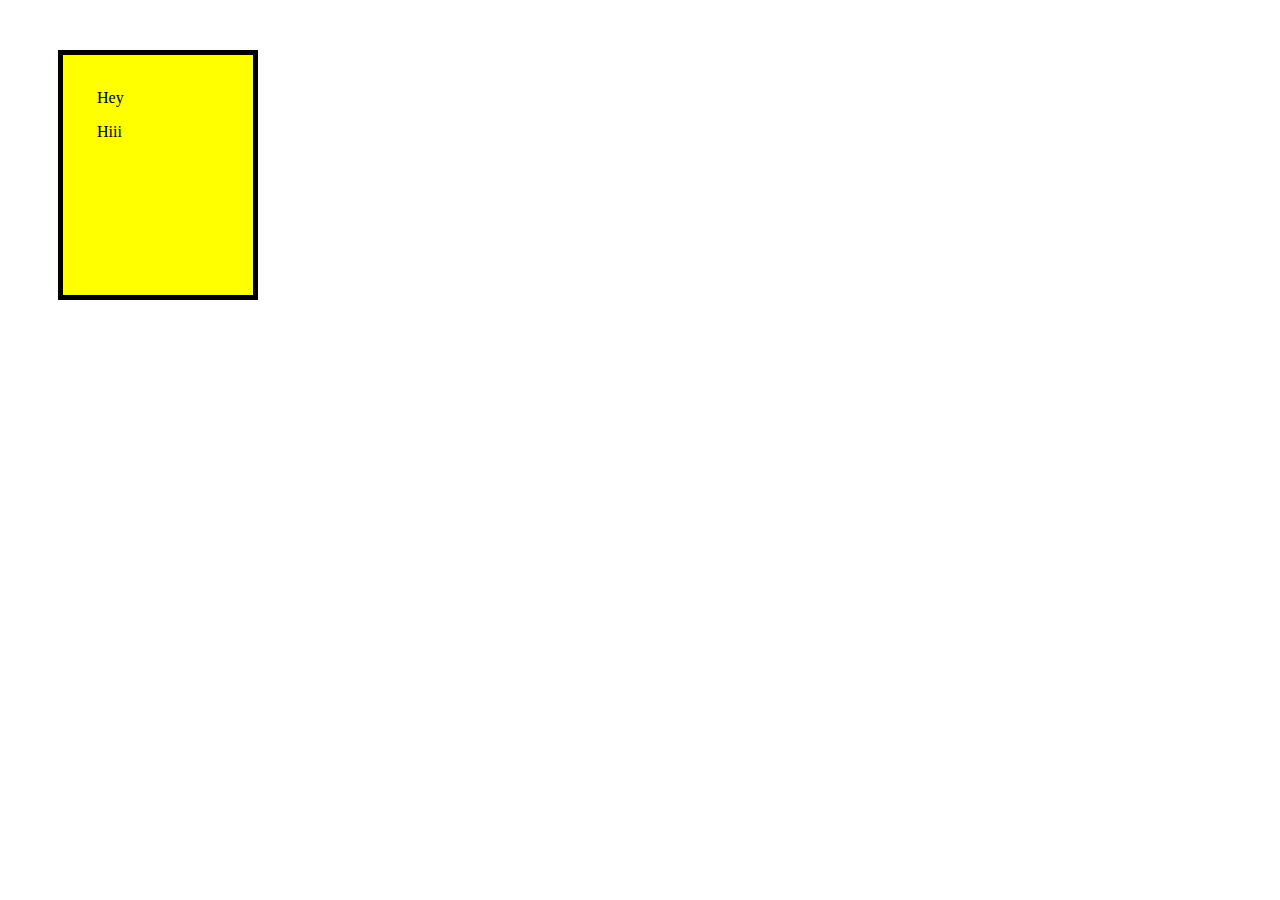
<file: miscellaneous/hhh.html>
<!DOCTYPE html>
<html lang="en">
<head>
    <meta charset="UTF-8">
    <meta name="viewport" content="width=device-width, initial-scale=1.0">
    <title>Document</title>
    <style>
        *{
            box-sizing: border-box;
        }
        div{
            height:250px;
            width:200px;
            background-color: yellow;
            border: 5px solid black;
            margin: 50px;
            padding: 34px;
        }
    </style>
</head>
<body>
    <div> 
        Hey
        <p>Hiii</p>
    </div>
</body>
</html>
</file>
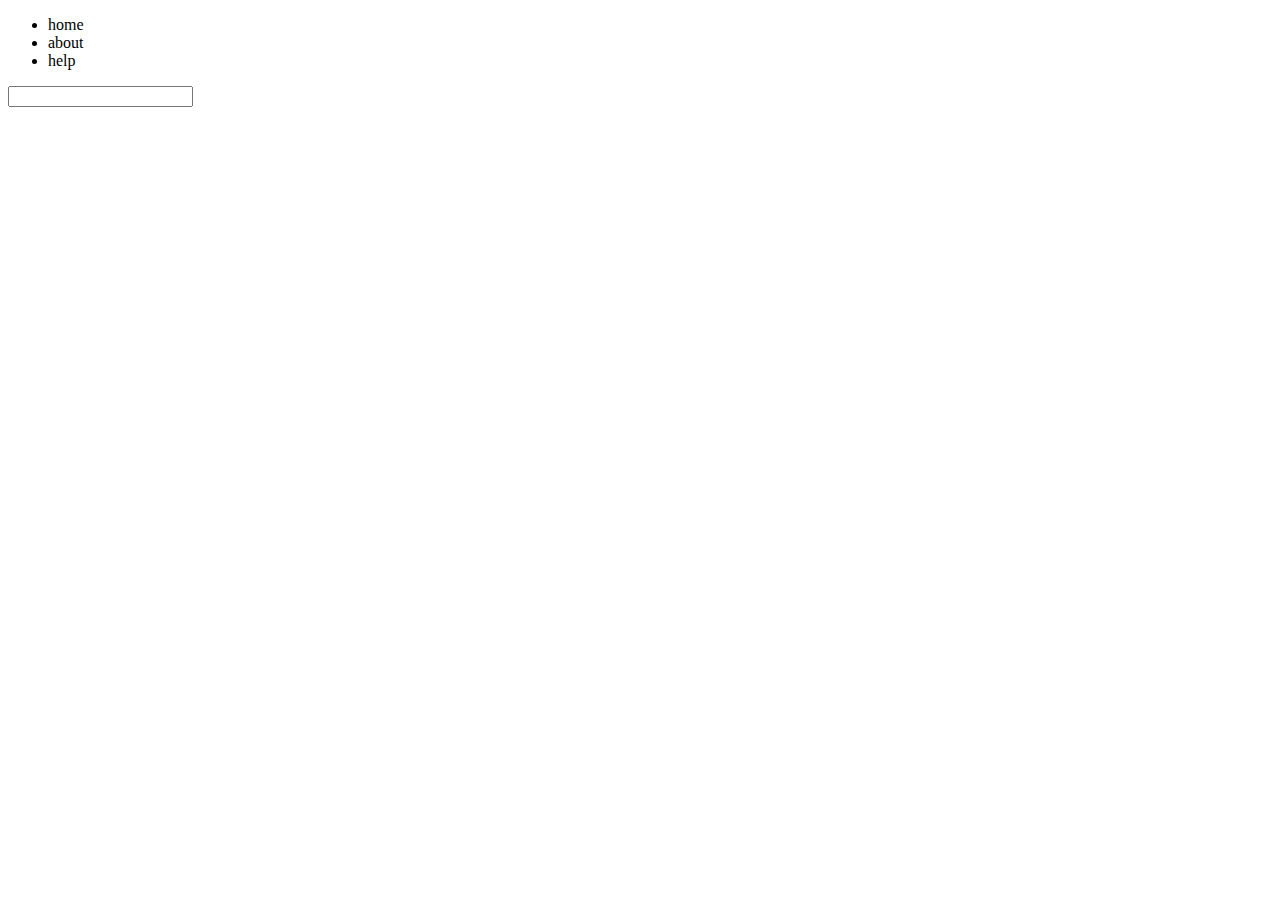
<file: miscellaneous/nav.html>
<!DOCTYPE html>
<html lang="en">
<head>
    <meta charset="UTF-8">
    <meta name="viewport" content="width=device-width, initial-scale=1.0">
    <title>Document</title>
</head>
<body>
    <div class="main_body">
        <div class="nav_left">
            <ul>
                <li>home</li>
                <li>about</li>
                <li>help</li>
            </ul>
            <div class="right_nav">
                <div class="search">
                    <input type="search">
                </div>
            </div>
        </div>
    </div>
</body>
</html>
</file>
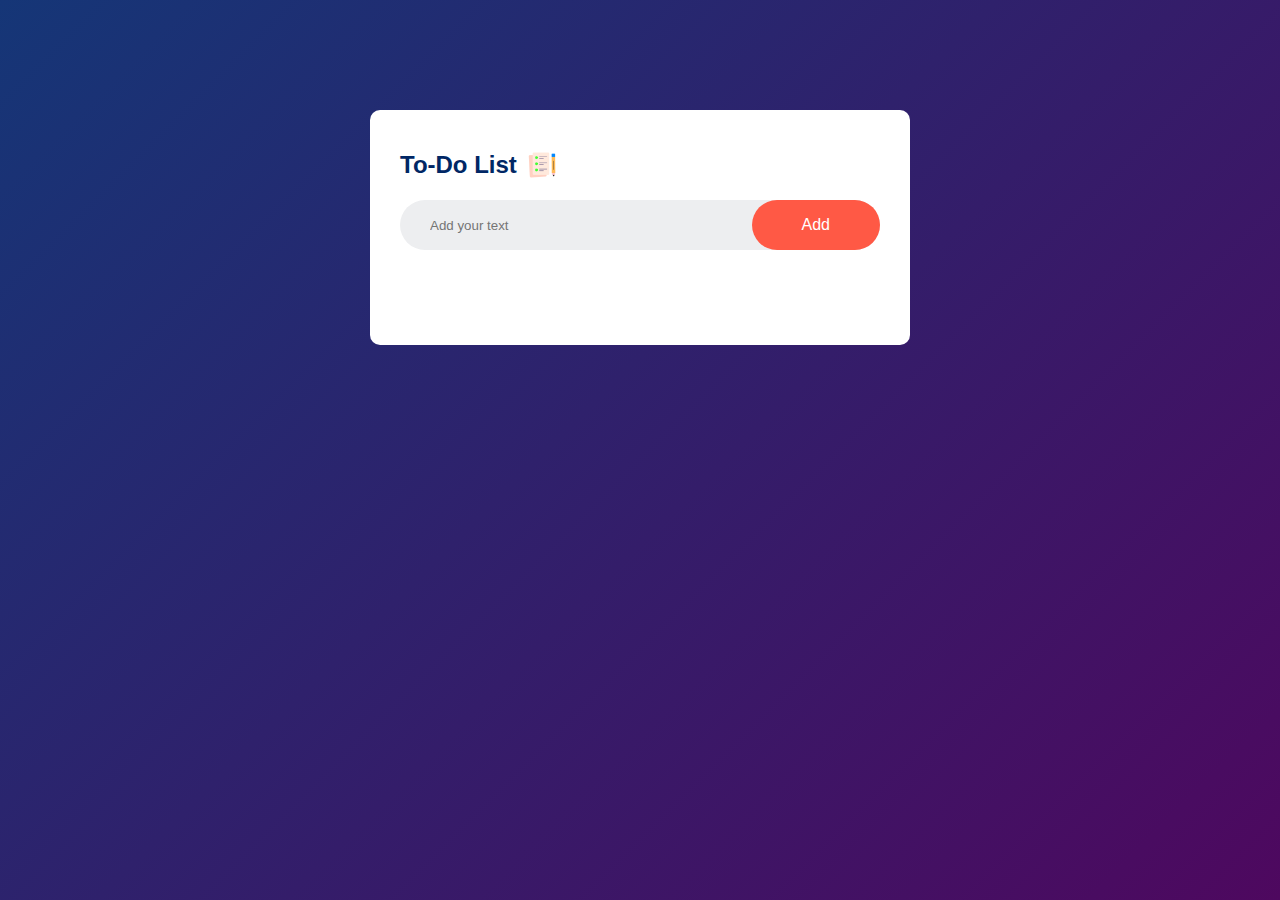
<file: miscellaneous/to_do_list.html>
<!DOCTYPE html>
<html lang="en">
<head>
    <meta charset="UTF-8">
    <meta name="viewport" content="width=device-width, initial-scale=1.0">
    <title>To_do_list</title>
    <link rel="stylesheet" href="./to_do_list.css">
</head>
<body>
    <div class="container">
        <div class="todo_app">
            <h2>To-Do List <img src="assets/images_of to_do_list/icon.png" alt=""></h2>
            <div class="row">
                <input type="text" id="input-box" placeholder="Add your text">
                <button onclick="addTask()">Add</button>
            </div>
            <ul id="list-container">
                <!-- <li class="checked">Task 1</li>
                <li>Task 2</li>
                <li>Task 3</li> -->
            </ul>
        </div>
    </div>
    <script src="to_do_list.js"></script>
</body>
</html>
</file>
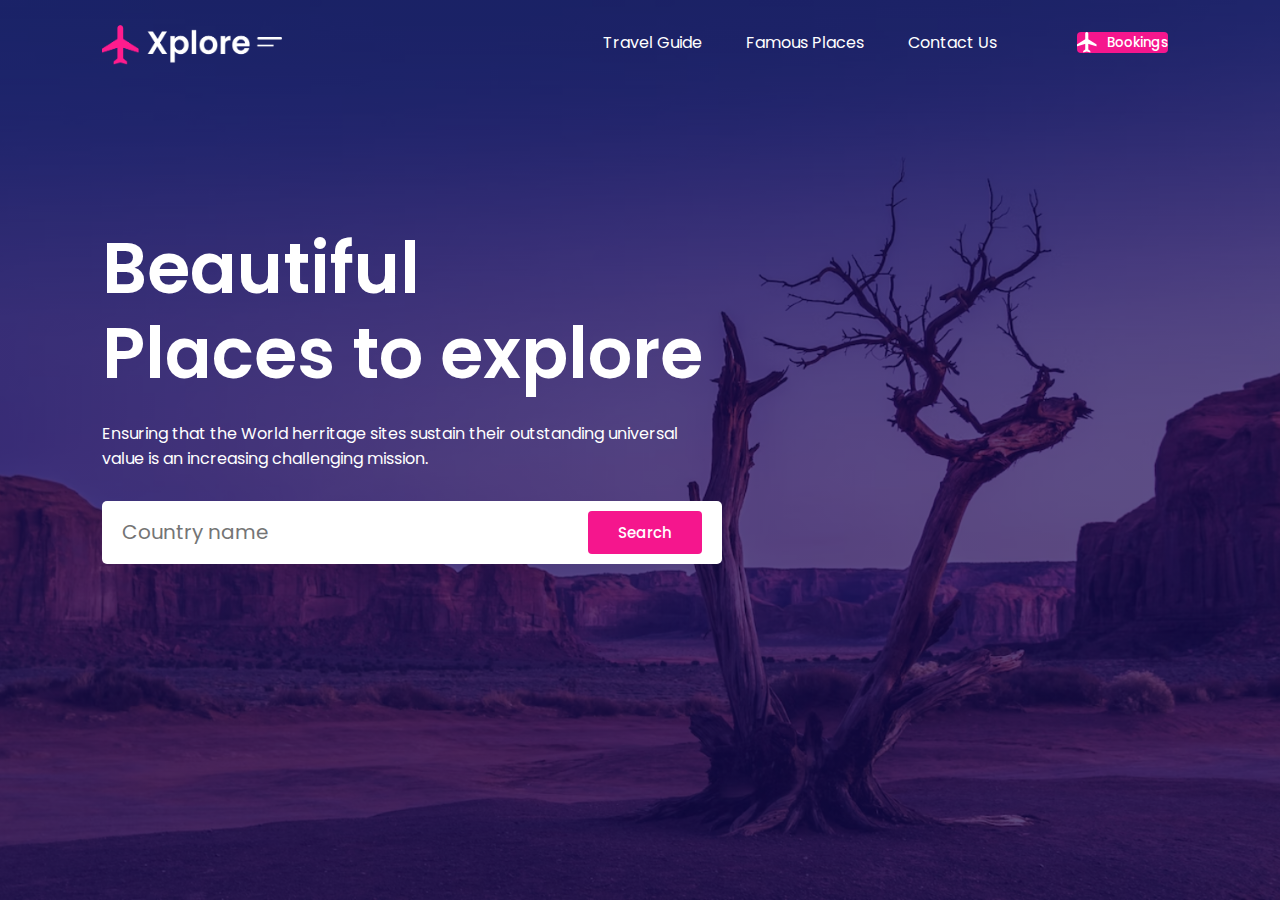
<file: miscellaneous/travel.html>
<!DOCTYPE html>
<html lang="en">

<head>
    <meta charset="UTF-8">
    <meta name="viewport" content="width=device-width, initial-scale=1.0">
    <title>Travel Website</title>
    <link rel="stylesheet" href="./travel.css">
    <link href="https://fonts.googleapis.com/css2?family=Poppins:wght@400;500;600;700&display=swap" rel="stylesheet">

</head>

<body>
    <div class="container">
        <nav>
            <img src="assets/logo.png" alt="" class="logo">
            <ul>
                <li><a href="#">Travel Guide</a></li>
                <li><a href="#">Famous Places</a></li>
                <li><a href="#">Contact Us</a></li>
            </ul>
            <button class="btn"><img src="assets/icon.png" alt="">Bookings</button>
        </nav>

        <div class="content">
            <h1>Beautiful <br>Places to explore</h1>
            <p>Ensuring that the World herritage sites sustain their outstanding
               universal value is an increasing challenging mission.</p>
            <form action="">
                <input type="text" placeholder="Country name">
                <button type="submit" class="btn">Search</button>
            </form>
        </div>

    </div>
</body>

</html>
</file>
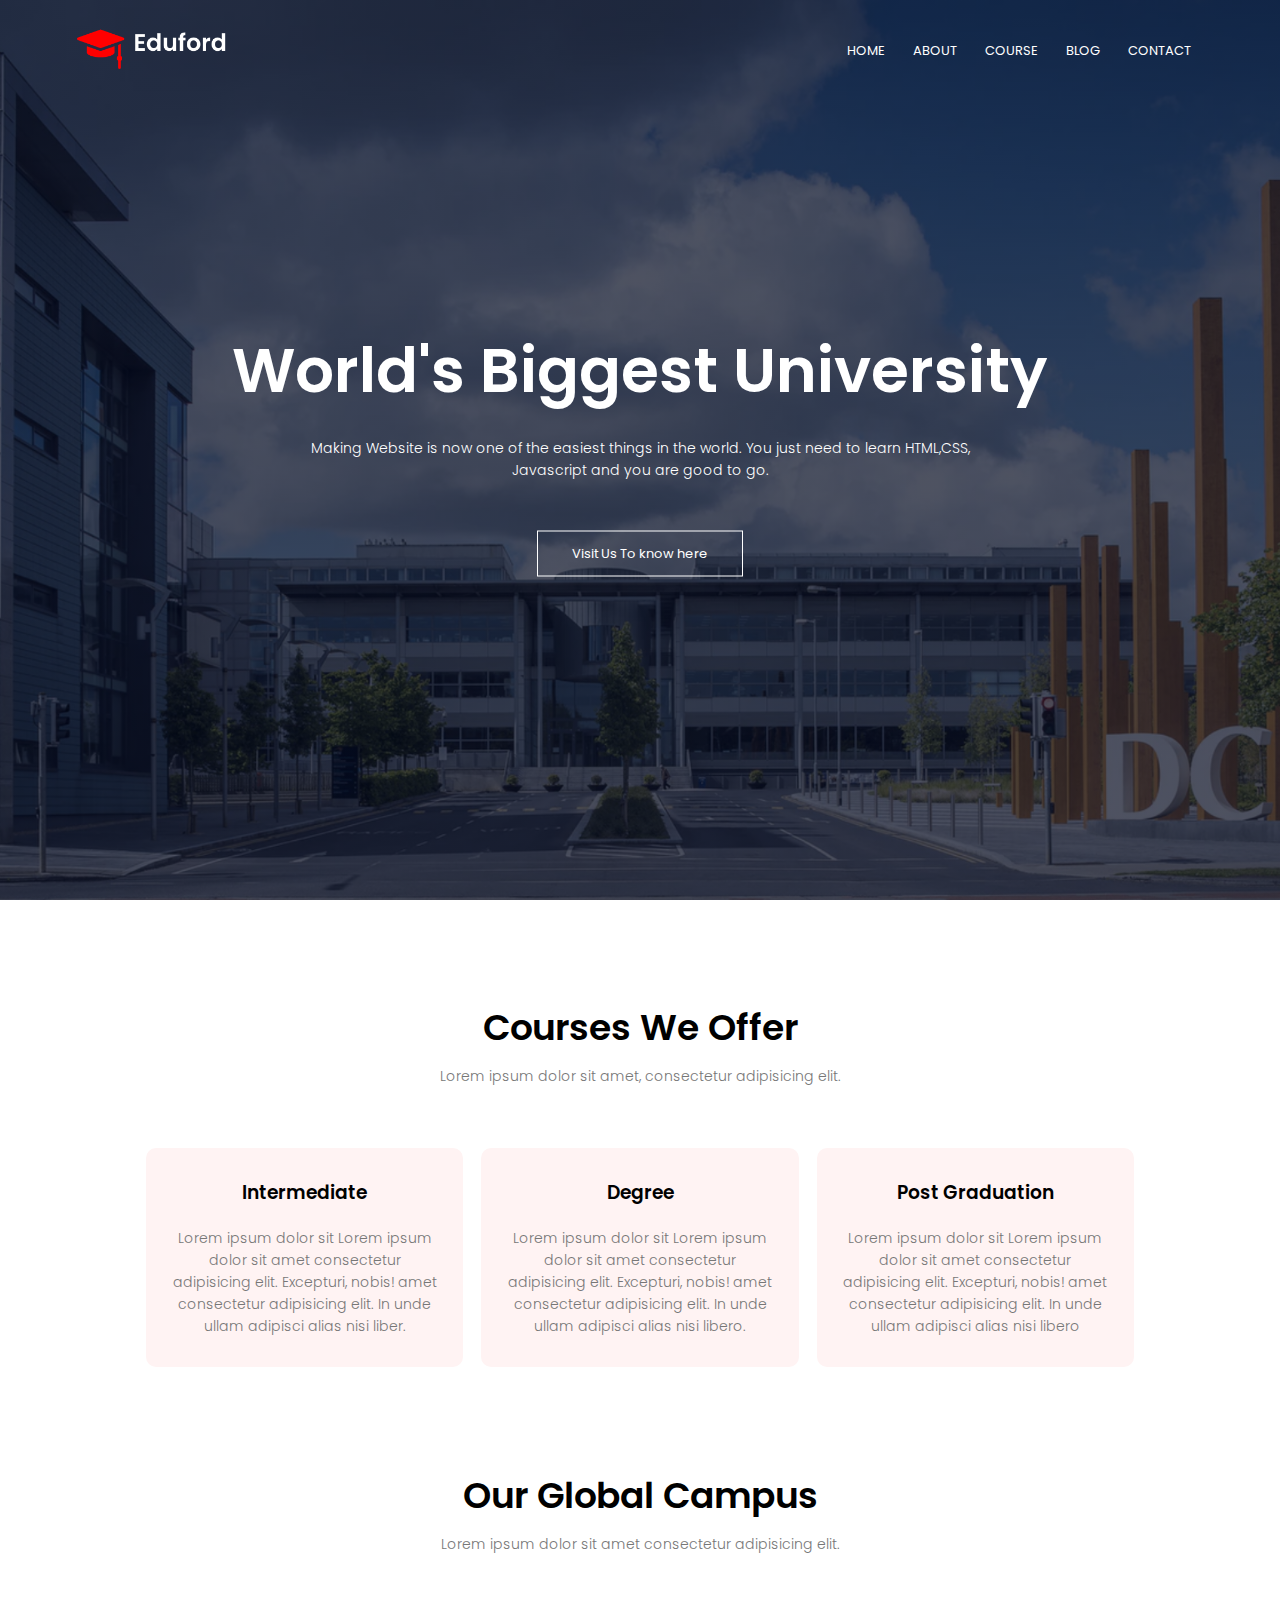
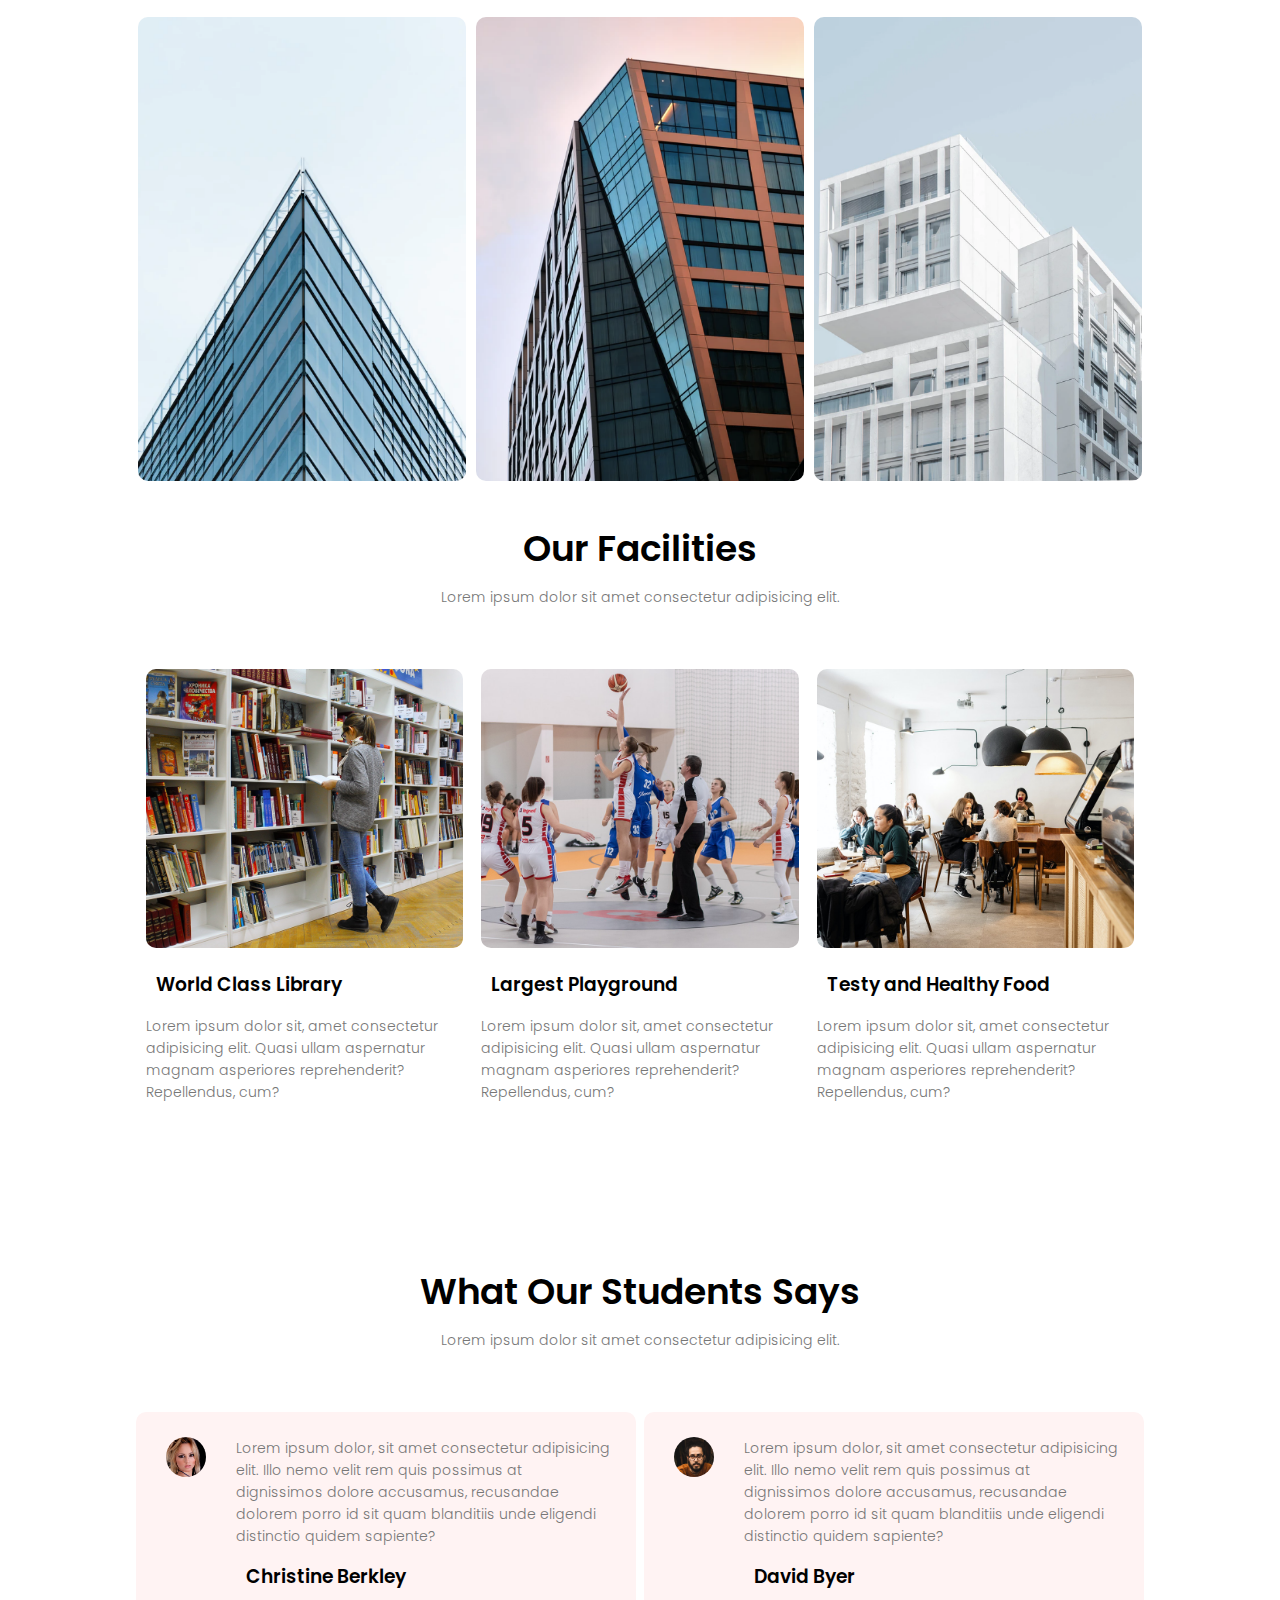
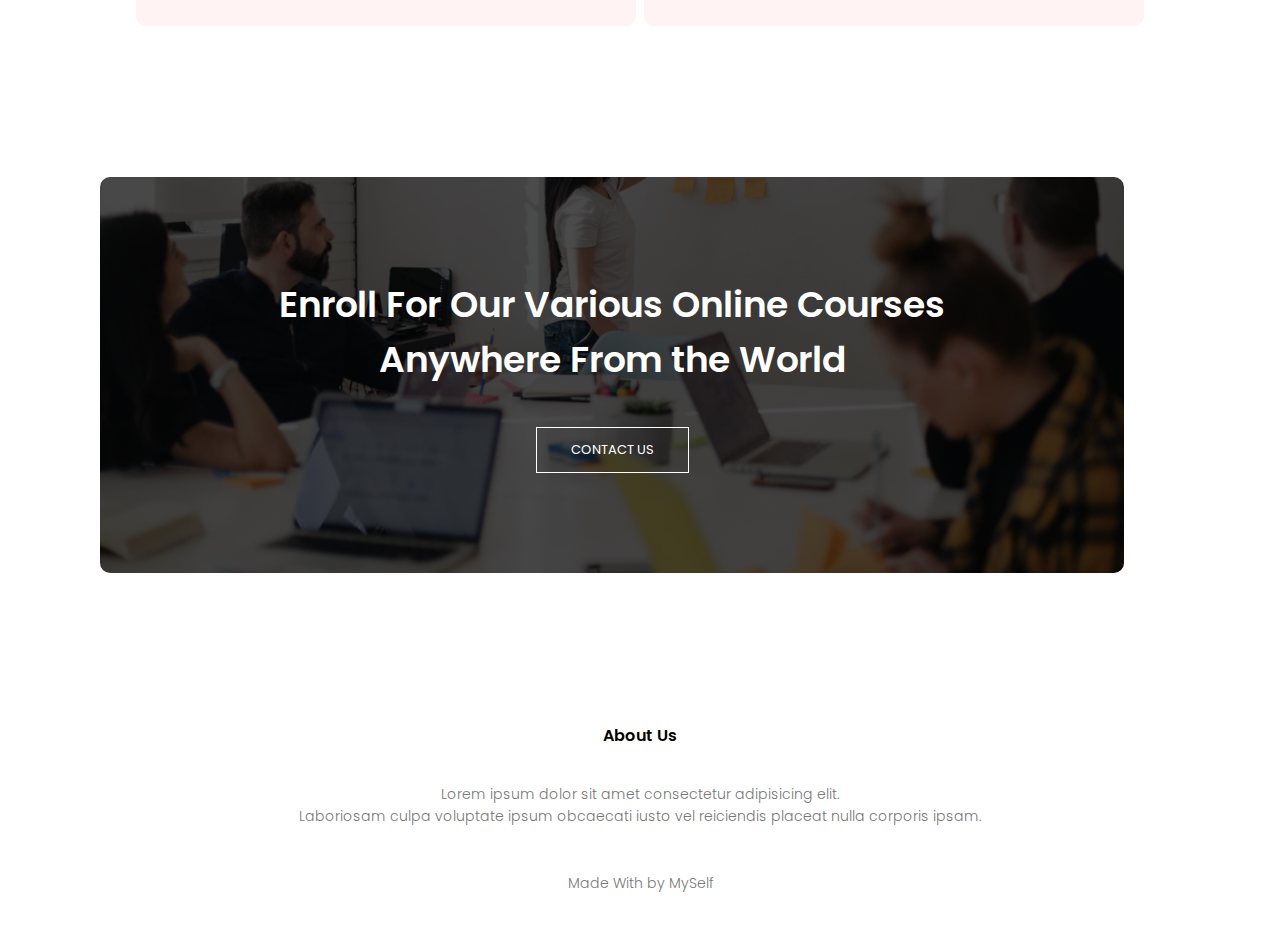
<file: miscellaneous/university.html>
<!DOCTYPE html>
<html lang="en">

<head>
    <meta charset="UTF-8">
    <meta name="viewport" content="width=device-width, initial-scale=1.0">
    <title>University Website Design</title>
    <link rel="stylesheet" href="./university.css">
    <link rel="preconnect" href="https://fonts.googleapis.com">
    <link rel="preconnect" href="https://fonts.gstatic.com" crossorigin>
    <link href="https://fonts.googleapis.com/css2?family=Poppins:ital,wght@0,100;0,200;0,300;0,400;0,500;0,600;0,700;0,800;0,900;1,100;1,200;1,300;1,400;1,500;1,600;1,700;1,800;1,900&display=swap"rel="stylesheet">
    <link rel="stylesheet" href="https://cdnjs.cloudflare.com/ajax/libs/font-awesome/6.5.1/css/all.min.css"
        integrity="sha512-DTOQO9RWCH3ppGqcWaEA1BIZOC6xxalwEsw9c2QQeAIftl+Vegovlnee1c9QX4TctnWMn13TZye+giMm8e2LwA=="
        crossorigin="anonymous" referrerpolicy="no-referrer" />

<body>
    <section class="header">
        <nav>
            <a href="university.html"><img src="assets/logo1.png" alt=""></a>
            <div class="navlinks" id="navLinks">
                <i class="fa-solid fa-xmark" onclick="hideMenu()"></i>
                <ul>
                    <li><a href="">HOME</a></li>
                    <li><a href="">ABOUT</a></li>
                    <li><a href="">COURSE</a></li>
                    <li><a href="">BLOG</a></li>
                    <li><a href="">CONTACT</a></li>
                </ul>
            </div>
            <i class="fa-solid fa-bars" onclick="showMenu()"></i>
        </nav>
        <div class="text-box">
            <h1>World's Biggest University</h1>
            <p>Making Website is now one of the easiest things in the world. You
                just need to learn HTML,CSS,<br>Javascript and you are good to go.
            </p>
            <a href="" class="hero-btn">Visit Us To know here</a>
        </div>
    </section>

    <!-- -------Course------ -->
    <section class="course">
        <h1>Courses We Offer</h1>
        <p>Lorem ipsum dolor sit amet, consectetur adipisicing elit.</p>
        <div class="row">
            <div class="course-col">
                <h3>Intermediate</h3>
                <p>Lorem ipsum dolor sit Lorem ipsum dolor sit amet consectetur adipisicing elit. Excepturi, nobis! amet
                consectetur adipisicing elit. In unde ullam adipisci alias nisi liber.</p>
            </div>
            <div class="course-col">
                <h3>Degree</h3>
                <p>Lorem ipsum dolor sit Lorem ipsum dolor sit amet consectetur adipisicing elit. Excepturi, nobis! amet
                consectetur adipisicing elit. In unde ullam adipisci alias nisi libero.</p>
            </div>
            <div class="course-col">
                <h3>Post Graduation</h3>
                <p>Lorem ipsum dolor sit Lorem ipsum dolor sit amet consectetur adipisicing elit. Excepturi, nobis! amet
                 consectetur adipisicing elit. In unde ullam adipisci alias nisi libero</p>
            </div>
        </div>
    </section>

    <!-- Campus -->
    <section class="campus">
        <h1>Our Global Campus</h1>
        <p>Lorem ipsum dolor sit amet consectetur adipisicing elit.</p>

        <div class="row">
            <div class="campus-col">
                <img src="assets/london.png">
                <div class="layer">
                    <h3>LONDON</h3>
                </div>
            </div>
            <div class="campus-col">
                <img src="assets/newyork.png">
                <div class="layer">
                    <h3>NEW YORK</h3>
                </div>
            </div>
            <div class="campus-col">
                <img src="assets/washington.png">
                <div class="layer">
                    <h3>WASHINGTON</h3>
                </div>
            </div>
        </div>
    </section>


    <!-- Facilities -->
    <section class="facilities">
        <h1>Our Facilities</h1>
        <p>Lorem ipsum dolor sit amet consectetur adipisicing elit.</p>

        <div class="row">
            <div class="facilities-col">
                <img src="./assets/library.png" alt="">
                <h3>World Class Library</h3>
                <p>Lorem ipsum dolor sit, amet consectetur adipisicing elit. Quasi ullam aspernatur magnam asperiores reprehenderit? Repellendus, cum?</p>
            </div>
            <div class="facilities-col">
                <img src="./assets/basketball.png" alt="">
                <h3>Largest Playground</h3>
                <p>Lorem ipsum dolor sit, amet consectetur adipisicing elit. Quasi ullam aspernatur magnam asperiores reprehenderit? Repellendus, cum?</p>
            </div>
            <div class="facilities-col">
                <img src="./assets/cafeteria.png" alt="">
                <h3>Testy and Healthy Food</h3>
                <p>Lorem ipsum dolor sit, amet consectetur adipisicing elit. Quasi ullam aspernatur magnam asperiores reprehenderit? Repellendus, cum?</p>
            </div>
        </div>

    </section>

    <!-- Testimonials -->

    <section class="testimonials">
        <h1>What Our Students Says</h1>
        <p>Lorem ipsum dolor sit amet consectetur adipisicing elit.</p>

        <div class="row">
            <div class="testimonial-col">
                <img src="assets/user1.jpg" alt="">
                <div>
                    <p>Lorem ipsum dolor, sit amet consectetur adipisicing elit. Illo nemo velit rem quis possimus at dignissimos dolore accusamus, recusandae dolorem porro id sit quam blanditiis unde eligendi distinctio quidem sapiente?</p>
                    <h3>Christine Berkley</h3>
                    <i class="fa-solid fa-star"></i>
                    <i class="fa-solid fa-star"></i>
                    <i class="fa-solid fa-star"></i>
                    <i class="fa-solid fa-star"></i>
                    <i class="fa-regular fa-star"></i>
                </div>
            </div>
            <div class="testimonial-col">
                <img src="assets/user2.jpg" alt="">
                <div>
                    <p>Lorem ipsum dolor, sit amet consectetur adipisicing elit. Illo nemo velit rem quis possimus at dignissimos dolore accusamus, recusandae dolorem porro id sit quam blanditiis unde eligendi distinctio quidem sapiente?</p>
                    <h3>David Byer</h3>
                    <i class="fa-solid fa-star"></i>
                    <i class="fa-solid fa-star"></i>
                    <i class="fa-solid fa-star"></i>
                    <i class="fa-solid fa-star"></i>
                    <i class="fa-regular fa-star-half-stroke"></i>
                </div>
            </div>
        </div>
    </section>

    <!-- Call To Action -->
    <section class="cta">
        <h1>Enroll For Our Various Online Courses <br>Anywhere From the World</h1>
        <a href="" class="hero-btn">CONTACT US</a>
    </section>


    <!-- Footer -->
    <section class="footer">
        <h4>About Us</h4>
        <p>Lorem ipsum dolor sit amet consectetur adipisicing elit. <br>Laboriosam culpa voluptate ipsum obcaecati iusto vel reiciendis placeat nulla corporis ipsam.</p>
        <div class="icons">
            <i class="fa-brands fa-facebook"></i>
            <i class="fa-brands fa-twitter"></i>
            <i class="fa-brands fa-instagram"></i>
            <i class="fa-brands fa-linkedin"></i>
            <i class="fa-brands fa-whatsapp"></i>
            <p>Made With <i class="fa-regular fa-heart"></i>  by MySelf</p>
        </div>
    </section>
  

    <!-- -----JavaScript for Toggle Menu---- -->

    <script>
        var navLinks = document.getElementById("navLinks");
        function showMenu() {
            navLinks.style.right = "0";
        }
        function hideMenu() {
            navLinks.style.right = "-200px";
        }
    </script>
</body>

</html>
</file>
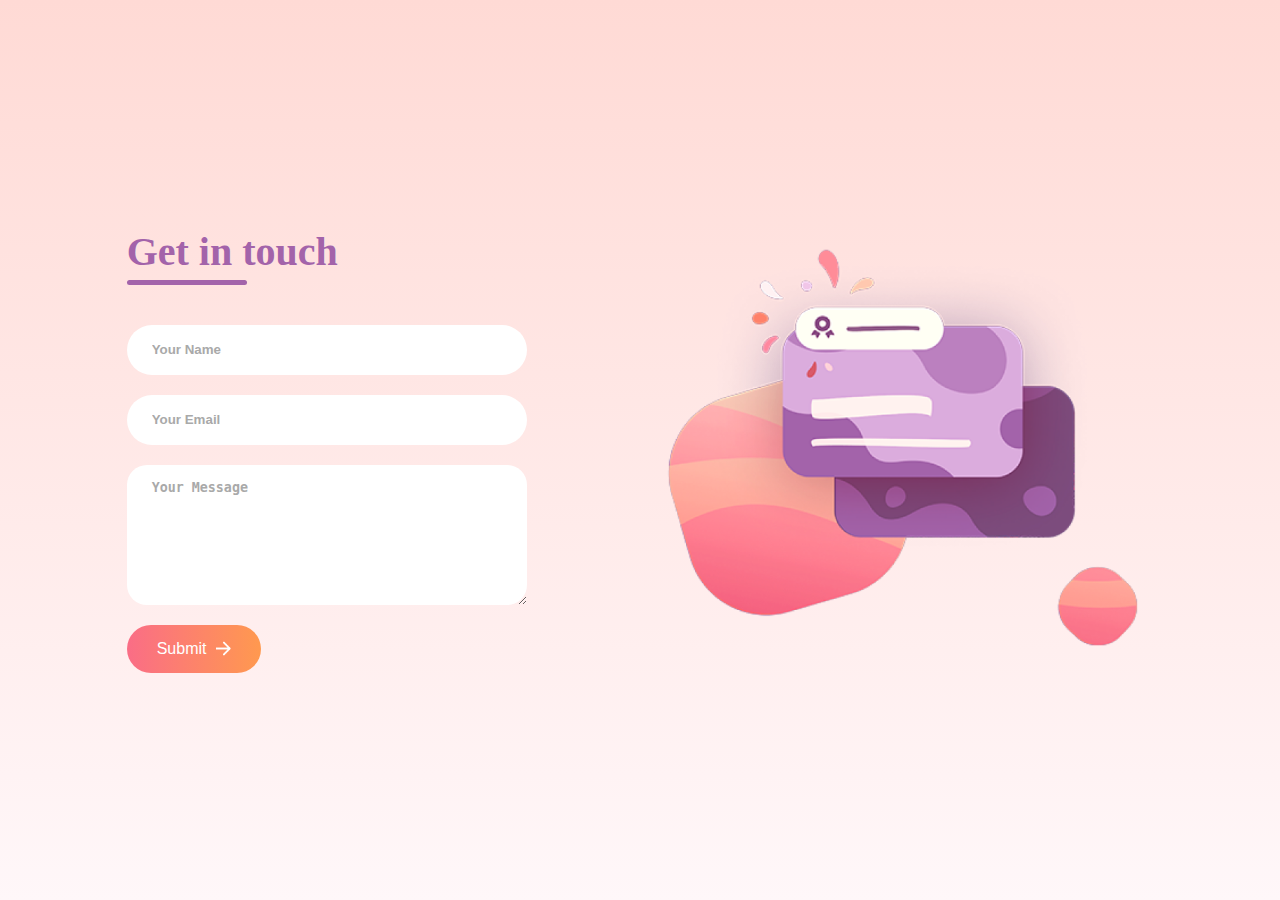
<file: miscellaneous/working_contact_form.html>
<!DOCTYPE html>
<html lang="en">

<head>
    <meta charset="UTF-8">
    <meta name="viewport" content="width=device-width, initial-scale=1.0">
    <title>Contact Form</title>
    <link rel="stylesheet" href="./working_contact_form.css">
</head>

<body>
    <div class="contact-container">
        <form action="https://api.web3forms.com/submit" method="POST" class="contact-left">
            <div class="contact-lefft-title">
                <h2>Get in touch</h2>
                <hr>
            </div>
            <input type="hidden" name="access_key" value="8792f8d5-3592-49f1-b64c-efeae8db5ef3">
            <input type="text" name="name" placeholder="Your Name" class="contact-inputs" required>
            <input type="email" name="email" placeholder="Your Email" class="contact-inputs" required>
            <textarea name="message" placeholder="Your Message"class="contact-inputs"></textarea>
            <button type="submit">Submit<img src="assets/arrow_icon.png" alt=""></button>
        </form>
        <div class="contact-right">
            <img src="assets/right_img.png" alt="">
        </div>

    </div>
</body>

</html>
</file>
<file: miscellaneous/to_do_list.css>
*{
    margin: 0;
    padding: 0;
    font-family: 'poppins',sans-serif;
    box-sizing: border-box;
}

.container{
    width: 100%;
    min-height: 100vh;
    background: linear-gradient(135deg,#153677,#4e085f);
    padding: 10px;
    /* display: flex;
    align-items: center;
    justify-content: center; */
}

.todo_app{
    width: 100%;
    max-width: 540px;
    background: #fff;
    margin: 100px auto 20px;
    padding: 40px 30px 70px;
    border-radius: 10px;
}

.todo_app h2{
    /* font-size: 24px; */
    /* font-weight: 500; */
    color: #002765;
    align-items: center;
    display: flex;
    margin-bottom: 20px;
}

.todo_app h2 img{
    width: 30px;
    margin-left: 10px;
}

.row{
    display: flex;
    align-items: center;
    justify-content: space-between;
    background:#edeef0;
    border-radius: 30px;
    padding-left: 20px;
    margin-bottom: 25px;

}

input{
    flex:1;
    border: none;
    outline: none;
    background: transparent;
    padding: 10px;
}

button{
    border: none;
    outline: none;
    padding: 16px 50px;
    background: #ff5945;
    color: #fff;
    font-size: 16px;
    cursor: pointer;
    border-radius: 40px;
}

ul li{
    list-style: none;
    font-size: 17px;
    padding: 12px 8px 12px 50px;
    user-select: none;
    cursor: pointer;
    position: relative;
}

ul li::before{
    content: '';
    position: absolute;
    width: 28px;
    height: 28px;
    border-radius: 50%;
    left: 8px;
    top: 12px;
    /* background: #ff5945; */
    /* transition: all 0.3s ease; */
    background-image: url(assets/unchecked.png);
    background-size:cover;
    background-position: center;
}

ul li.checked{
    color:#555;
    text-decoration: line-through;
}

ul li.checked::before{
    background-image: url(assets/checked.png);
    /* background-size:cover;
    background-position: center; */
}

ul li span{
    position: absolute;
    right: 0;
    top:5px;
    width: 40px;
    height: 40px;
    font-size: 22px;
    color: #555;
    line-height: 40px;
    text-align: center;
    border-radius: 50%;

}

ul li span:hover{
    color: #ff5945;
    background: #edeef0;
}
</file>
<file: miscellaneous/travel.css>
* {
    margin: 0;
    padding: 0;
    font-family: 'poppins', sans-serif;
    box-sizing: border-box;
}

.container {
    width: 100%;
    min-height: 100vh;
    background-image: linear-gradient(rgba(9, 0, 77, 0.65), rgba(9, 0, 77, 0.65)), url(assets/background.png);
    background-size: cover;
    background-position: center;
    padding: 10px 8%;
}

nav {
    width: 100%;
    display: flex;
    align-items: center;
    justify-content: space-between;
    padding: 10px 0;
}

.logo {
    width: 180px;
    cursor: pointer;
}

nav ul {
    list-style: none;
    width: 100%;
    text-align: right;
    padding-right: 60px;
    
}

nav ul li {
    display: inline-block;
    margin: 10px 20px;
}

nav ul li a {
    color: #fff;
    text-decoration: none;
}

.btn {
    display: flex;
    align-items: center;
    padding: 20px 30ox;
    cursor: pointer;
    border: 0;
    border-radius: 4px;
    outline: 0;
    background: #f5168d;
    color: #fff;
    font-weight: 500;
    margin-right: 10px;
}

.btn img{
    width: 20px;
    margin-right: 10px;

}

.content{
    margin-top: 14%;
    color: #fff;
    max-width: 620px;
}

.content h1{
    font-size: 70px;
    font-weight: 600;
    line-height: 85px;
    margin-bottom: 25px;
}

.content form{
    display: flex;
    align-items: center;
    background: #fff;
    border-radius: 5px;
    padding: 10px;
    margin-top: 30px;
}

.content form input{
    border: 0;
    outline: 0;
    width: 100%;
    font-size: 20px;
    padding-left: 10px;
}

.content form .btn{
    font-size: 15px;
    padding: 10px 30px;
}
</file>
<file: miscellaneous/university.css>
* {
    margin: 0;
    padding: 0;
    font-family: 'poppins', sans-serif;
}

.header {
    min-height: 100vh;
    width: 100%;
    background-image: linear-gradient(rgba(4, 9, 30, 0.7), rgba(4, 9, 30, 0.7)),url(assets/banner.png);
    background-size: cover;
    background-position: center;
    position: relative;
}

nav {
    display: flex;
    padding: 2% 6%;
    justify-content: space-between;
    align-items: center;
}

nav img {
    width: 150px;
}

.navlinks {
    flex: 1;
    text-align: right;
}

.navlinks ul li {
    list-style: none;
    display: inline-block;
    padding: 8px 12px;
    position: relative;
}

.navlinks ul li a {
    color: #fff;
    text-decoration: none;
    font-size: 13px;
}

.navlinks ul li::after {
    content: '';
    width: 0%;
    height: 2px;
    background: #f44336;
    display: block;
    margin: auto;
    transition: 0.5s;
}

.navlinks ul li:hover::after {
    width: 100%;
}

.text-box {
    width: 90%;
    color: #fff;
    position: absolute;
    top: 50%;
    left: 50%;
    transform: translate(-50%, -50%);
    text-align: center;
}

.text-box h1 {
    font-size: 62px;
}

.text-box p {
    margin: 10px 0 40px;
    font-size: 14px;
    color: white;
}
.hero-btn{
    display: inline-block;
    text-decoration: none;
    color: #fff;
    border: 1px solid #fff;
    padding: 12px 34px;
    font-size: 13px;
    background: transparent;
    position: relative;
    cursor: pointer;
}
.hero-btn:hover{
    border: 1px solid #f44336;
    background: #f44336;
    transition: 1s;
}

nav .fa-solid {
    display: none;
}


@media(max-width:700px){
    .text-box h1{
        font-size:20px;
    } 
    .navlinks ul li{
        display: block;
    }
    .navlinks{
        position: absolute;
        background: #f44336;
        height: 100vh;
        width: 200px;
        top: 0;
        right:-205px;
        text-align:left ;
        z-index: 2;
        transition: 1s;
    }
    nav .fa-solid{
        display: block;
        color: #fff;
        margin: 10px;
        font-size:22px;
        cursor: pointer;
    }
    .navlinks ul{
        padding: 30px;
    }
}



/* -------Course----- */

.course{
    width: 80%;
    margin: auto;
    text-align: center;
    padding-top: 100px;
}
h1{
    font-size: 36px;
    font-weight: 600;
}
p{
    color: #777;
    font-size: 14px;
    font-weight: 300;
    line-height: 22px;
    padding: 10px;
}

.row{
    margin-top: 5%;
    display: flex;
    justify-content: space-evenly;
}
.course-col{
    flex-basis:31%;
    background: #fff3f3;
    border-radius: 10px;
    margin-bottom: 5%;
    padding:20px 12px;
    box-sizing: border-box;
    transition: 0.5s;
}
h3{
    text-align: center;
    font-weight: 600;
    margin:10px ;
}
.course-col:hover{
    box-shadow: 0 0 20px 0px rgba(0,0,0,0.5);
}
@media(max-width:700px){
    .row{
        flex-direction: column;
    }
}



 /* ------Campus----- */

 .campus {
    width: 80%;
    margin: auto;
    text-align: center;
    padding-top: 50px;
}

.campus-col {
    flex-basis: 32%;
    border-radius: 10px;
    margin-bottom: 30px;
    position: relative;
    overflow: hidden;
}
.campus-col img{
    width: 100%;
    display: block;
}
.layer{
    height:100%;
    width:100%;
    position: absolute;
    top: 0;
    left: 0;
    transition: 0.5s;
}
.layer:hover{
    background: rgba(226,0,0,0.7);
}
.layer h3{
    width: 100%;
    font-weight:500;
    color: #fff;
    font-size: 26px;
    bottom: 0;
    left: 50%;
    transform: translateX(-50%);
    position: absolute;
    opacity: 0;
    transition: 0.5s;
}

.layer:hover h3{
    bottom: 49%;
    opacity: 1;
}


/* Facilities */

.facilities{
    width: 80%;
    margin: auto;
    padding: 10px;
    text-align: center;
}
.facilities-col{
    flex-basis: 31%;
    border-radius: 10px;
    margin-bottom: 5%;
    text-align: left;
}
.facilities-col img{
    width: 100%;
    border-radius: 10px;
}
.facilities-col p{
    padding: 0;
}
.facilities-col h3{
    margin-top: 15px;
    margin-bottom: 16px;
    text-align: left;
}


/* testimonials */

.testimonials{
    width: 80%;
    margin: auto;
    padding-top: 100px;
    text-align: center;

}
.testimonial-col{
    flex-basis:44%;
    border-radius: 10px;
    margin-bottom:5%;
    text-align:left;
    background: #fff3f3;
    padding: 25px;
    display: flex;
    cursor: pointer;
}
.testimonial-col img{
    height: 40px;
    margin-left: 5px;
    margin-right: 30px;
    border-radius: 50%;
}

.testimonial-col p{
    padding: 0;
}
.testimonial-col h3{
    margin-top: 15px;
    text-align: left;
}

.testimonial-col .fa-solid{
    color:#f44336;
}
.testimonial-col .fa-regular{
    color:#f44336;
}
@media(max-width:700px){
    .testimonial-col img{
        margin-left: 0px;
        margin-right: 15px;
    }
}

/* Call to Action */
.cta{
    margin: 100px;
    width: 80%;
    background-image: linear-gradient(rgba(0,0,0,0.7),rgba(0,0,0,0.7)),url(assets/banner2.jpg);
    background-position: center;
    background-size: cover;
    border-radius: 10px;
    text-align: center;padding: 100px 0;

}

.cta h1{
    color: white;
    margin-bottom:40px;
    padding:0;
}
@media(max-width:700px){
    .cta h1{
        font-size: 24px;
    }
}

/* footer */
.footer{
    width: 100%;
    text-align: center;
    padding: 30px 0;
}
.footer h4{
    margin-bottom: 25px;
    margin-top: 20px;
    font-weight: 600;
}
.icons .fa-brands{
    color: #f44336;
    margin: 0 13px;
    cursor: pointer;
    padding: 18px 0;
}
.fa-regular{
    color:#f44336;
}
</file>
<file: miscellaneous/working_contact_form.css>
*{
    margin: 0;
    padding: 0;
    box-sizing: border-box;
}
body{
    font-family: 'outfit';
    background: linear-gradient(#ffdad5,#fff7f9);
}
.contact-container{
    height: 100vh;
    display: flex;
    align-items: center;
    justify-content:space-evenly ;
}

.contact-left{
    display: flex;
    flex-direction: column;
    align-items:start ;
    gap: 20px;
}
.contact-lefft-title h2{
    font-weight: 600;
    color: #a363aa;
    font-size: 40px;
    margin-bottom: 5px;
}
.contact-lefft-title hr{
    border: none;
    width: 120px;
    height:5px;
    background-color:#a363aa ;
    border-radius: 10px;
    margin-bottom: 20px;
}
.contact-inputs{
    width: 400px;
    height: 50px;
    border: none;
    outline: none;
    padding-left: 25px;
    border-radius:50px;
    font-weight: 600;
    color: #666;
}

.contact-left textarea{
    height: 140px;
    padding-top: 15px;
    border-radius: 20px;
}
.contact-inputs:focus{
    border:2px solid #ff994f ;
}

.contact-inputs::placeholder{
    color: #a9a9a9;
}
.contact-left button{
    display:flex;
    align-items: center;
    padding: 15px 30px;
    font-size: 16px;
    color: #fff;
    gap: 10px;
    border: none;
    border-radius: 50px;
    background: linear-gradient(270deg,#ff994f,#fa6d86);
    cursor: pointer;
}
.contact-left button img{
    height: 15px;
}
.contact-right img{
    width: 500px;
}
@media(max-widht:800px){
    .contact-inputs{
        width: 80vw;
    }
    .contact-right{
        display: none;
    }
}
</file>
